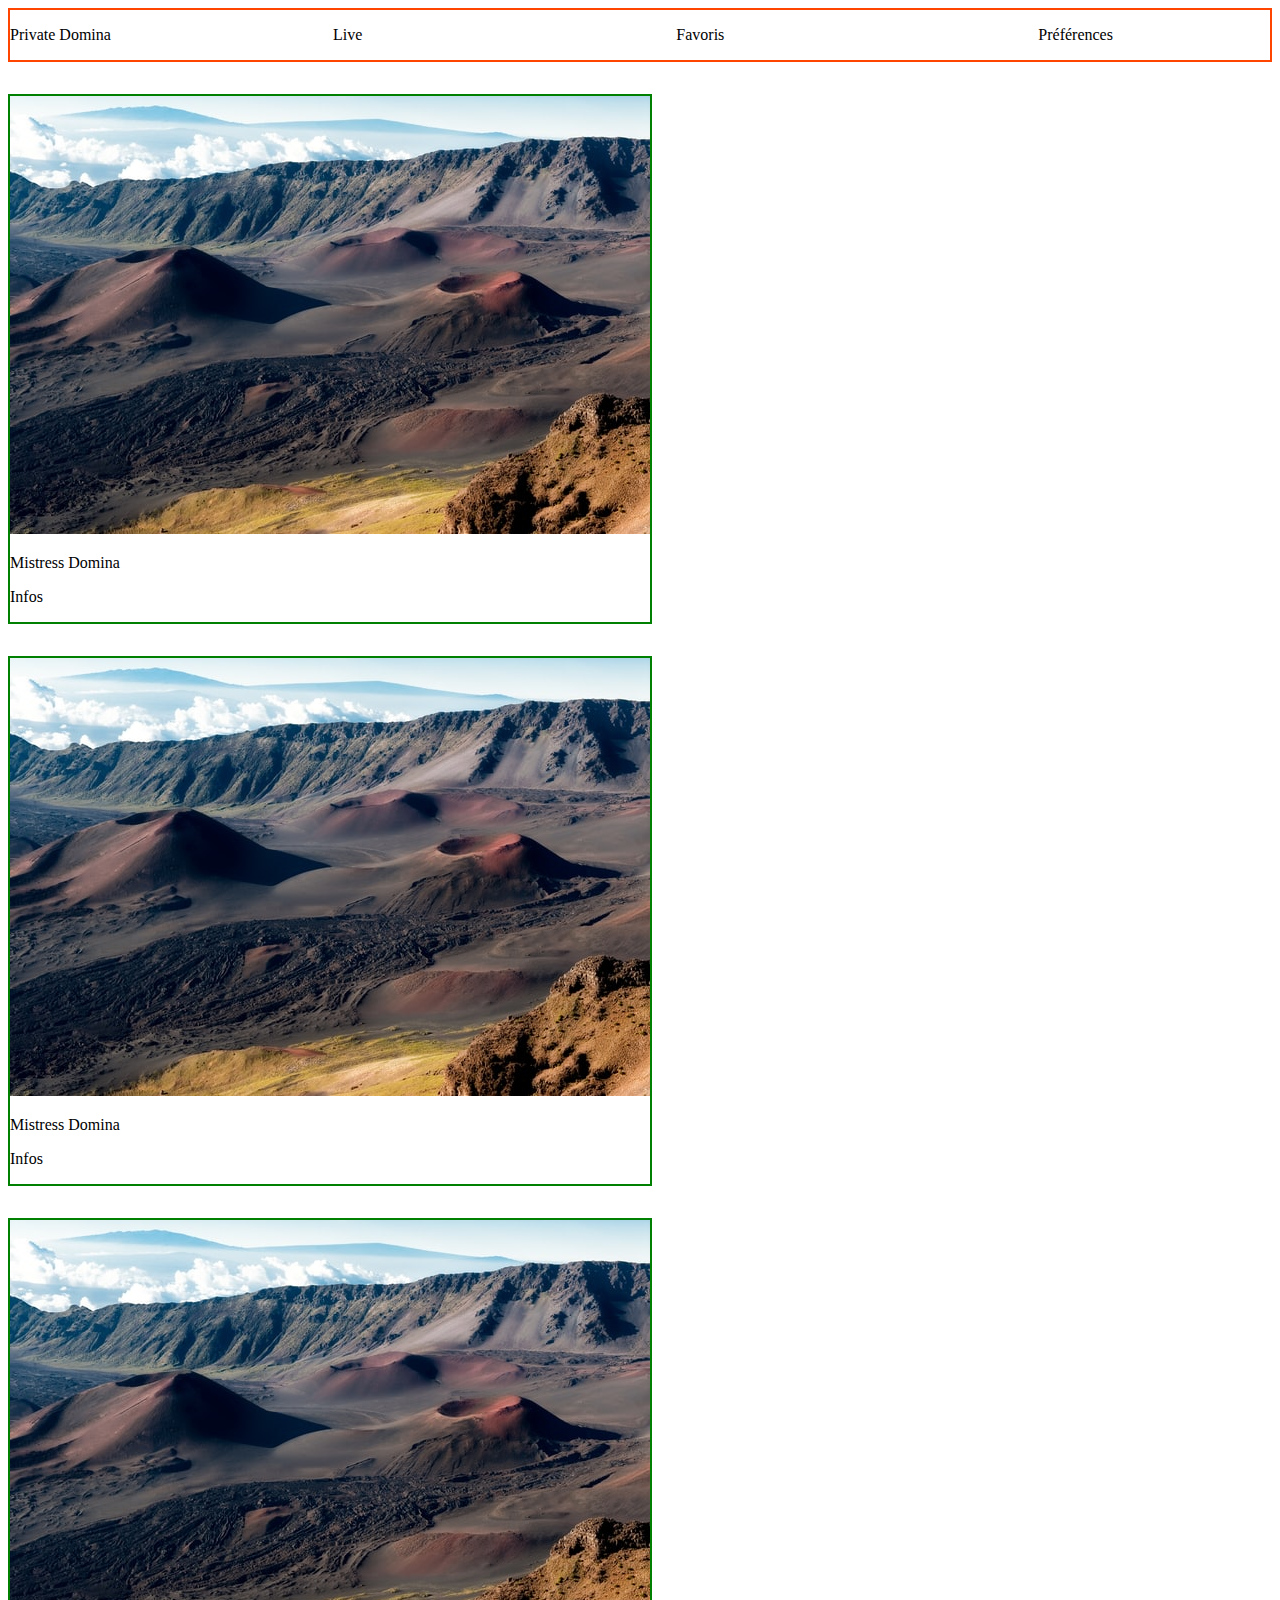
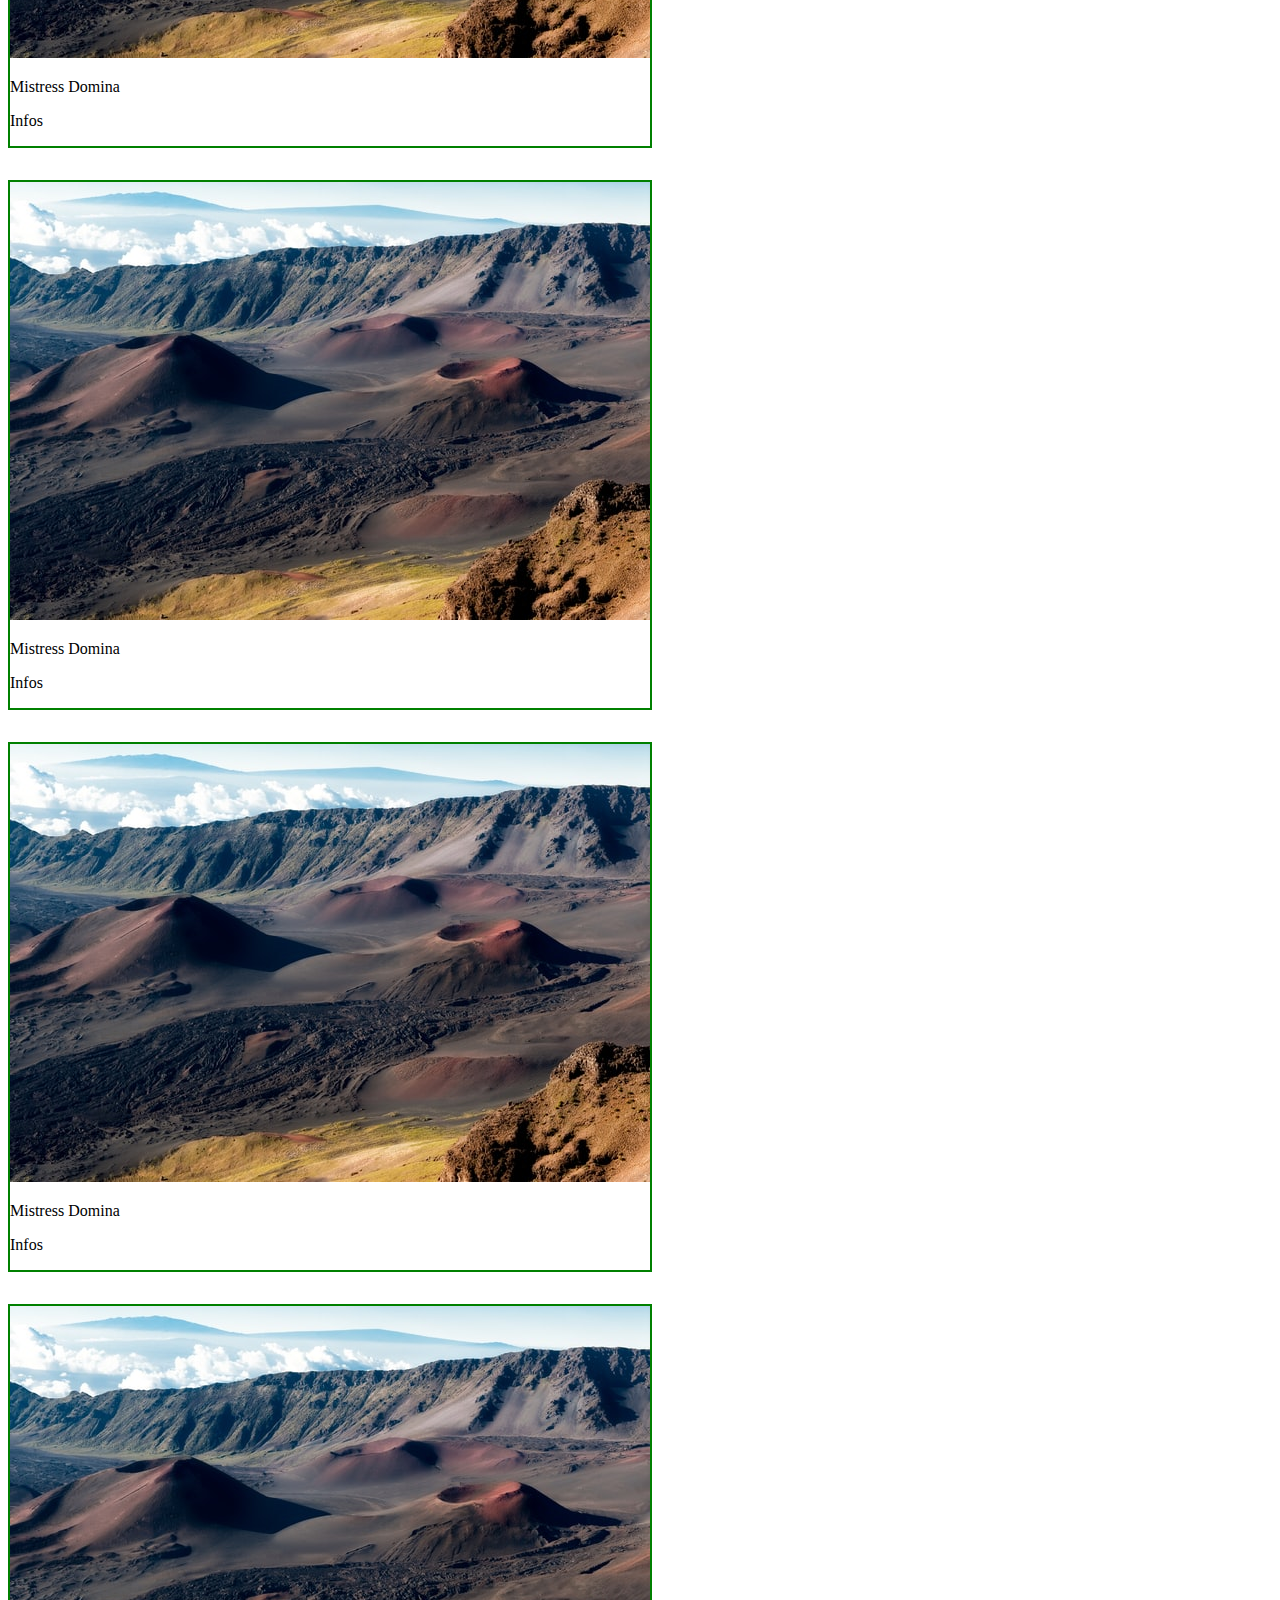
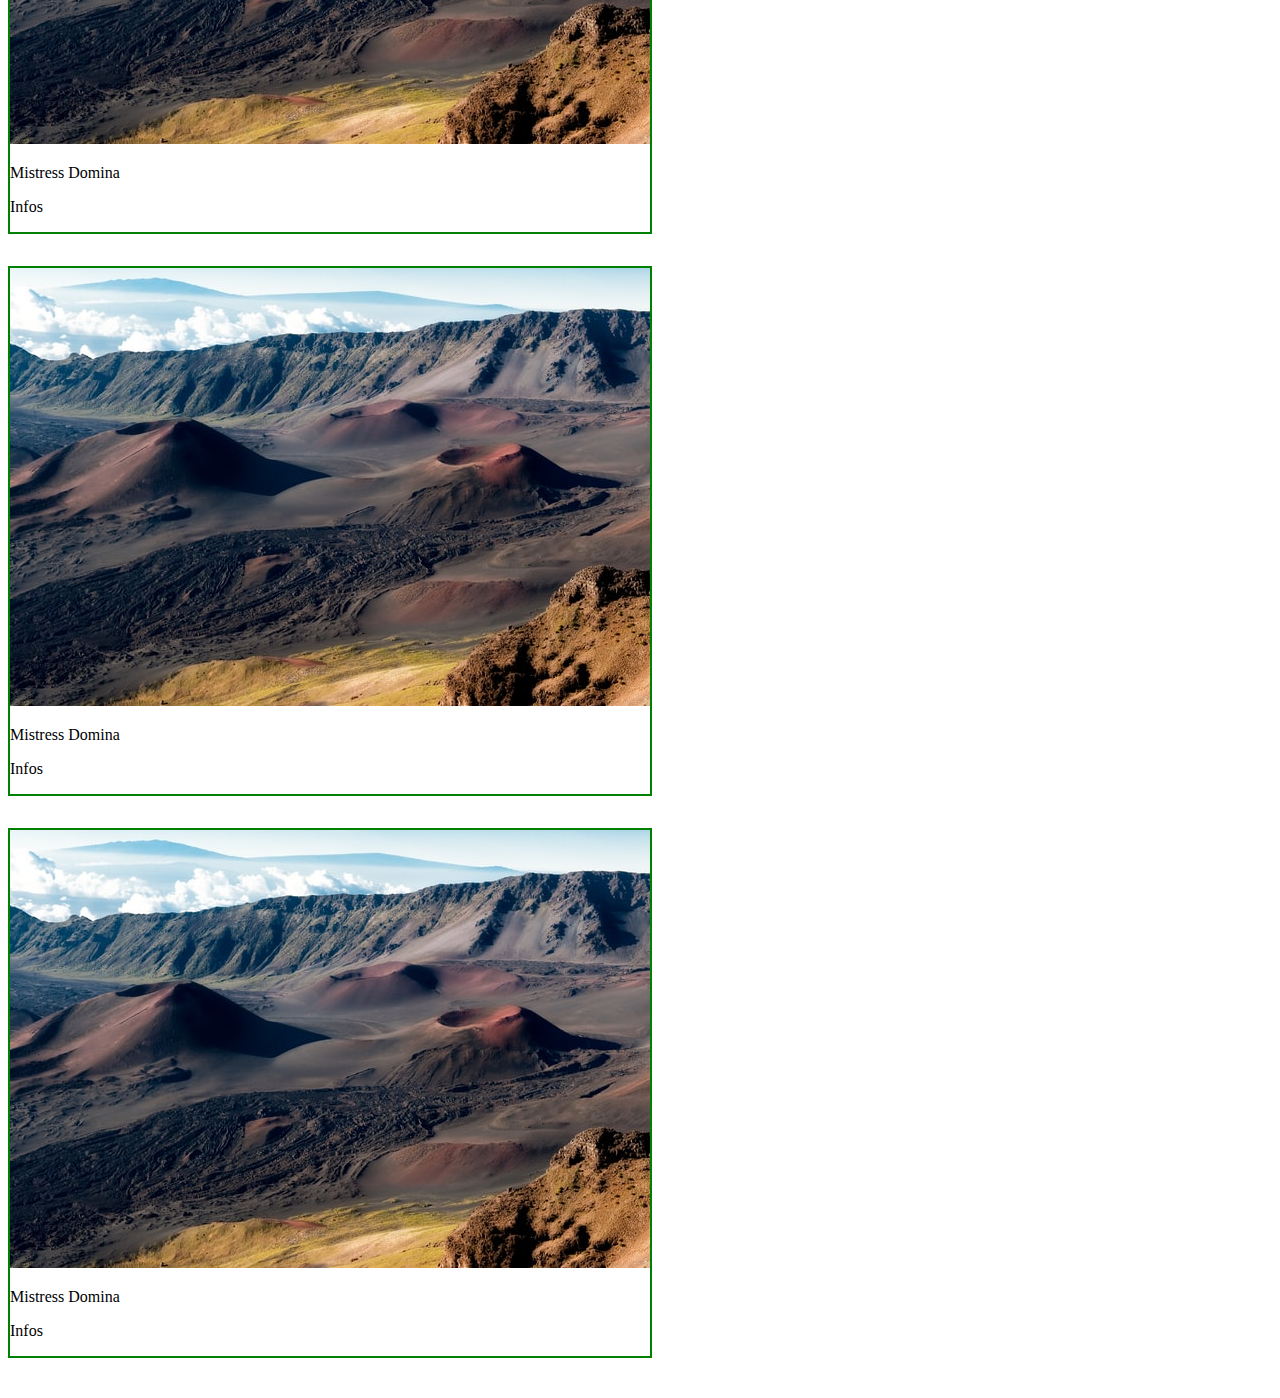
<file: Accueil/Accceuil.html>
<!DOCTYPE html>
<html lang="en">

<head>
    <meta charset="UTF-8">
    <meta name="viewport" content="width=device-width, initial-scale=1.0">
    <title>Document</title>
    <link rel="stylesheet" type="text/css" href="Accueil.css" />
</head>

<body>
    <nav class="navbar">
        <div class="namesite">Private Domina</div>
        <ul class="buttonav">
            <li>Live</li>
            <li>Favoris</li>
            <li>Préférences</li>    
        </ul>
    </nav>
    <main>
        <article>
            <a href="https://www.google.fr">
            <img src="./image/jeff-king-jYBy2HCUve0-unsplash.jpg" alt="">
            </a>
            <p>Mistress Domina</p>
            <p>Infos</p>
        </article>
        <article>
            <a href="https://www.google.fr">
            <img src="./image/jeff-king-jYBy2HCUve0-unsplash.jpg" alt="">
            </a>
            <p>Mistress Domina</p>
            <p>Infos</p>
        </article>
        <article>
            <a href="https://www.google.fr">
            <img src="./image/jeff-king-jYBy2HCUve0-unsplash.jpg" alt="">
            </a>
            <p>Mistress Domina</p>
            <p>Infos</p>
        </article>
        <article>
            <a href="https://www.google.fr">
            <img src="./image/jeff-king-jYBy2HCUve0-unsplash.jpg" alt="">
            </a>
            <p>Mistress Domina</p>
            <p>Infos</p>
        </article>
        <article>
            <a href="https://www.google.fr">
            <img src="./image/jeff-king-jYBy2HCUve0-unsplash.jpg" alt="">
            </a>
            <p>Mistress Domina</p>
            <p>Infos</p>
        </article>
        <article>
            <a href="https://www.google.fr">
            <img src="./image/jeff-king-jYBy2HCUve0-unsplash.jpg" alt="">
            </a>
            <p>Mistress Domina</p>
            <p>Infos</p>
        </article>
        <article>
            <a href="https://www.google.fr">
            <img src="./image/jeff-king-jYBy2HCUve0-unsplash.jpg" alt="">
            </a>
            <p>Mistress Domina</p>
            <p>Infos</p>
        </article>
        <article>
            <a href="https://www.google.fr">
            <img src="./image/jeff-king-jYBy2HCUve0-unsplash.jpg" alt="">
            </a>
            <p>Mistress Domina</p>
            <p>Infos</p>
        </article>
    </main>
</body>

</html>
</file>
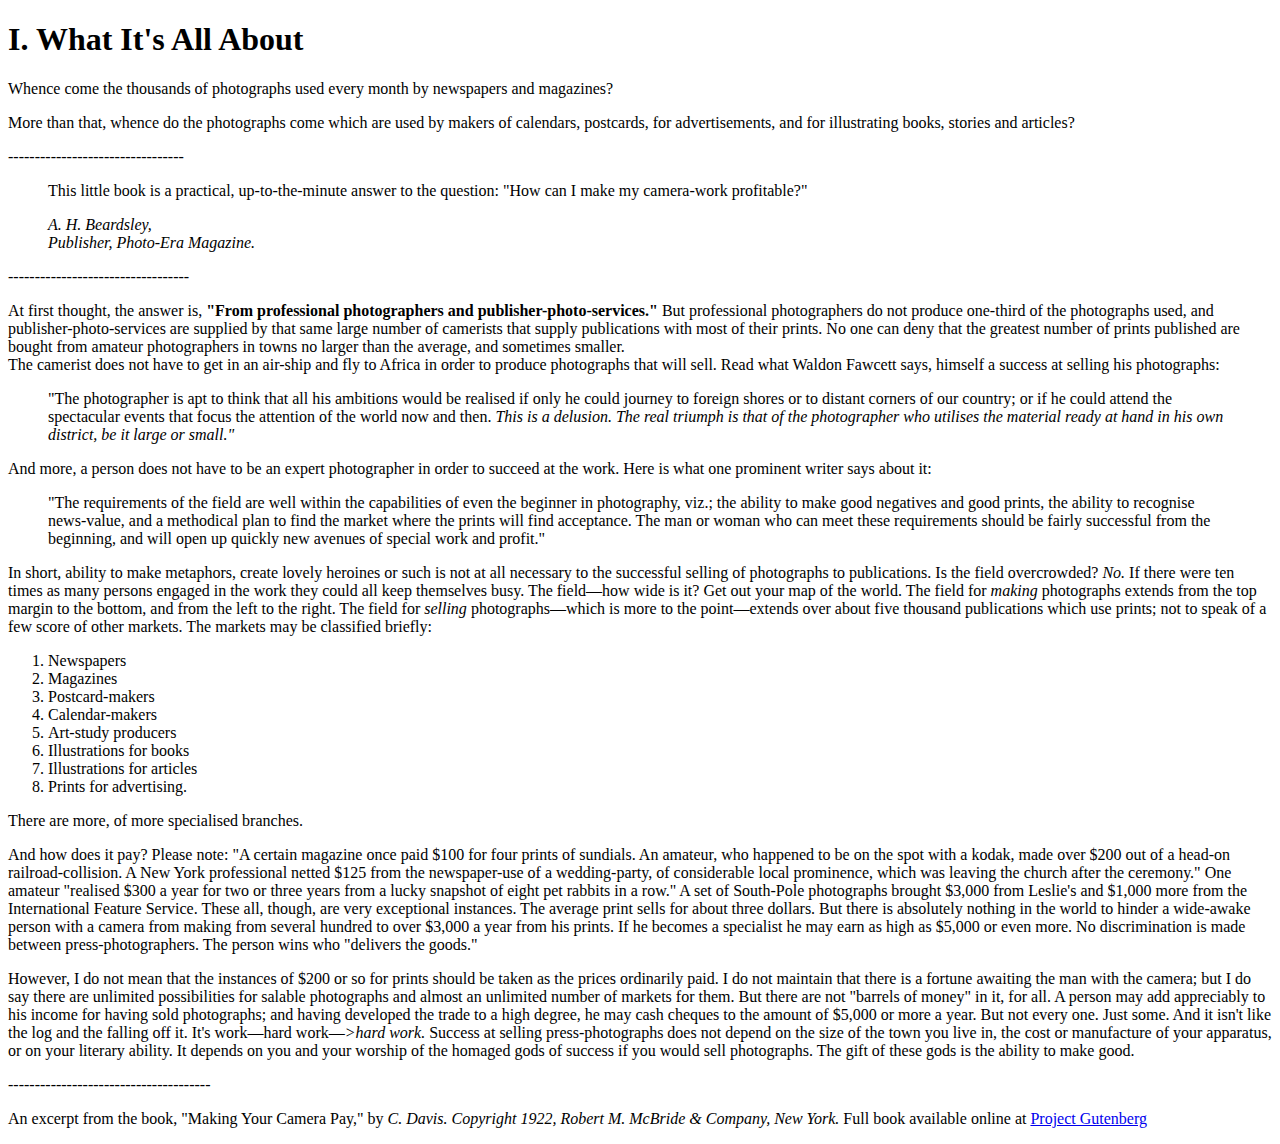
<file: HTML/Exo.html>
<!DOCTYPE html>
<html lang="en">

<head>
    <meta charset="UTF-8">
    <meta name="viewport" content="width=device-width, initial-scale=1.0">
    <title>Document</title>
</head>

<body>
    <h1>I. What It's All About</h1>

    <p>Whence come the thousands of photographs used every month by newspapers and magazines?</p>

    <p>More than that, whence do the photographs come which are used by makers of calendars, postcards, for
        advertisements, and for illustrating books, stories and articles?</p>
    ---------------------------------
    <blockquote>
        <p>This little book is a practical, up-to-the-minute answer to the question: "How can I make my camera-work
            profitable?"</p>

        <cite>A. H. Beardsley, <br>
            Publisher, Photo-Era Magazine.</cite>
    </blockquote>
    ----------------------------------


    <p>At first thought, the answer is, <strong>"From professional photographers and publisher-photo-services."</strong>
        But professional photographers do not produce one-third of the photographs used, and publisher-photo-services
        are supplied by that same large number of camerists that supply publications with most of their prints.

        No one can deny that the greatest number of prints published are bought from amateur photographers in towns no
        larger than the average, and sometimes smaller.<br>

        The camerist does not have to get in an air-ship and fly to Africa in order to produce photographs that will
        sell. Read what Waldon Fawcett says, himself a success at selling his photographs:

    <blockquote>
        "The photographer is apt to think that all his ambitions would be realised if only he could journey to foreign
        shores or to distant corners of our country; or if he could attend the spectacular events that focus the
        attention of the world now and then. <em>This is a delusion. The real triumph is that of the photographer who
            utilises the material ready at hand in his own district, be it large or small."</em>
    </blockquote>

    And more, a person does not have to be an expert photographer in order to succeed at the work. Here is what one
    prominent writer says about it:

    <blockquote>
        "The requirements of the field are well within the capabilities of even the beginner in photography, viz.; the
        ability to make good negatives and good prints, the ability to recognise news-value, and a methodical plan to
        find the market where the prints will find acceptance. The man or woman who can meet these requirements should
        be fairly successful from the beginning, and will open up quickly new avenues of special work and profit."
    </blockquote>

    In short, ability to make metaphors, create lovely heroines or such is not at all necessary to the successful
    selling of photographs to publications.

    Is the field overcrowded? <em>No.</em> If there were ten times as many persons engaged in the work they could all
    keep themselves busy.

    The field—how wide is it? Get out your map of the world. The field for <em>making</em> photographs extends from the
    top margin to the bottom, and from the left to the right. The field for <em>selling</em> photographs—which is more
    to the point—extends over about five thousand publications which use prints; not to speak of a few score of other
    markets.

    The markets may be classified briefly:</p>

    <ol>
        <li>Newspapers</li>
        <li>Magazines</li>
        <li>Postcard-makers</li>
        <li>Calendar-makers</li>
        <li>Art-study producers</li>
        <li>Illustrations for books</li>
        <li>Illustrations for articles</li>
        <li>Prints for advertising.</li>
    </ol>

    <p> There are more, of more specialised branches.</p>

    <p>And how does it pay? Please note: "A certain magazine once paid $100 for four prints of sundials. An amateur, who
        happened to be on the spot with a kodak, made over $200 out of a head-on railroad-collision. A New York
        professional netted $125 from the newspaper-use of a wedding-party, of considerable local prominence, which was
        leaving the church after the ceremony." One amateur "realised $300 a year for two or three years from a lucky
        snapshot of eight pet rabbits in a row."

        A set of South-Pole photographs brought $3,000 from Leslie's and $1,000 more from the International Feature
        Service. These all, though, are very exceptional instances. The average print sells for about three dollars. But
        there is absolutely nothing in the world to hinder a wide-awake person with a camera from making from several
        hundred to over $3,000 a year from his prints. If he becomes a specialist he may earn as high as $5,000 or even
        more.

        No discrimination is made between press-photographers. The person wins who "delivers the goods."</p>

    <p>However, I do not mean that the instances of $200 or so for prints should be taken as the prices ordinarily paid.
        I do not maintain that there is a fortune awaiting the man with the camera; but I do say there are unlimited
        possibilities for salable photographs and almost an unlimited number of markets for them. But there are not
        "barrels of money" in it, for all. A person may add appreciably to his income for having sold photographs; and
        having developed the trade to a high degree, he may cash cheques to the amount of $5,000 or more a year. But not
        every one. Just some. And it isn't like the log and the falling off it. It's work—hard work—<em>>hard work.</em>

        Success at selling press-photographs does not depend on the size of the town you live in, the cost or
        manufacture of your apparatus, or on your literary ability. It depends on you and your worship of the homaged
        gods of success if you would sell photographs. The gift of these gods is the ability to make good.</p>

    --------------------------------------
    <blockquote></blockquote>
    <p>An excerpt from the book, "Making Your Camera Pay," by <cite> C. Davis. Copyright 1922, Robert M. McBride &
            Company, New York.</cite> Full book available online at <a
            href="https://www.gutenberg.org/files/35709/35709-h/35709-h.htm)">Project Gutenberg</a></p>
    </blockquote>
</body>

</html>
</file>
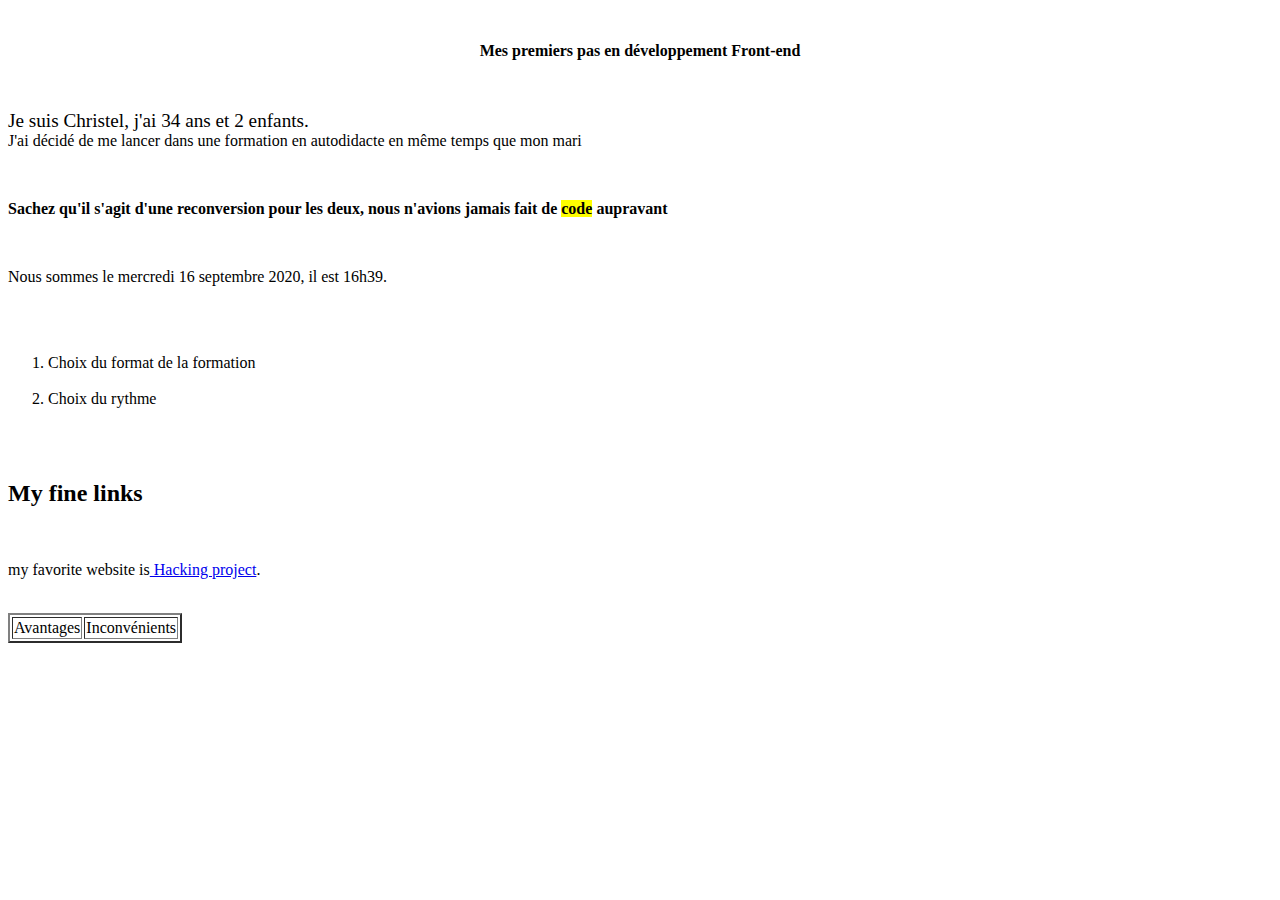
<file: HTML/ninette.html>
<!DOCTYPE html>
<html>
    <head>
        <meta charset="utf-8" />
        <title>Mère et développeuse autodidacte</title>
    </head>

    <body>
    <p align="center"><b>Mes premiers pas en développement Front-end</b> </p>
    <p><big>Je suis Christel, j'ai 34 ans et 2 enfants.</big> <br />J'ai décidé de me lancer dans une formation en autodidacte en même temps que mon mari</p>
    <p> <strong> Sachez qu'il s'agit d'une reconversion pour les deux, nous n'avions jamais fait de <mark>code</mark> aupravant </strong> </p>
    <p>Nous sommes le mercredi 16 septembre 2020, il est 16h39.</p>
    <ol>
        <li>Choix du format de la formation</li>
        <li>Choix du rythme</li>
    </ol>
    <h2>My fine links</h2>
    <p> my favorite website is<a href="https://www.thehackingproject.org" target="_blank"> Hacking project</a>.</p> 


    <table border="2">
        <tr>
            <td>Avantages</td>
            <td>Inconvénients</td> 
        </tr>    
    </table>
    
    </body>
</html>
</file>
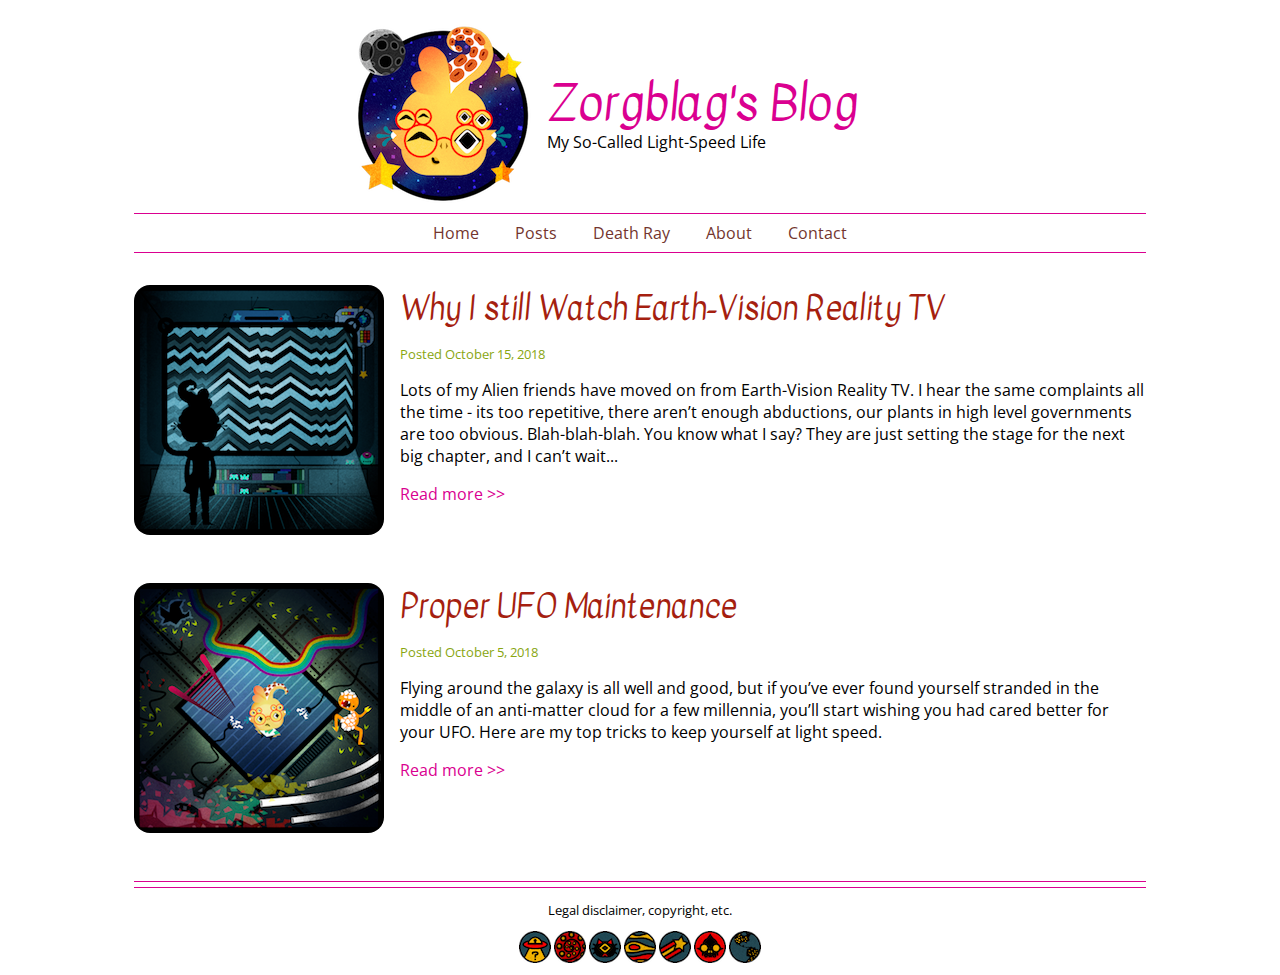
<file: 3-layout/blog-begin/blog.html>
<!DOCTYPE html>
<html lang="en">
<head>
	<meta charset="UTF-8">
	<title>Alien Blog</title>
	 <link href="https://fonts.googleapis.com/css?family=Kavivanar|Open+Sans" rel="stylesheet"> 
	 <link href="css/styles.css" rel="stylesheet">
</head>
<body>
	<div class="wrapper">
		<header>
			<div class="leftheader">
				<a href="/"><img src="img/logo.png" alt="Zorgblag's Blog. Click for home. "></a>
			</div>
			<div class="rightheader">
				<h1>Zorgblag's Blog</h1>
				<p>My So-Called Light-Speed Life</p>
			</div>
		</header>
		<nav>
			<ul>
				<li><a href="#">Home</a></li>
				<li><a href="#">Posts</a></li>
				<li><a href="#">Death Ray</a></li>
				<li><a href="#">About</a></li>
				<li><a href="#">Contact</a></li>
			</ul>
		</nav>
		<section>
			<article>
				<img src="img/blog1.png" alt="Earth-Vision Reality TV. ">
				<h2>Why I still Watch Earth-Vision Reality TV</h2>
				<p class="posted">Posted October 15, 2018</p>
				<p>Lots of my Alien friends have moved on from Earth-Vision Reality TV. I hear the same complaints all the time - its too repetitive, there aren’t enough abductions, our plants in high level governments are too obvious. Blah-blah-blah. You know what I say? They are just setting the stage for the next big chapter, and I can’t wait...</p>
				<p><a href="blog1.html">Read more >> </a></p>
			</article>
			<article>
				<img src="img/blog2.png" alt="Proper UFO Maintenance. ">
				<h2>Proper UFO Maintenance</h2>
				<p class="posted">Posted October 5, 2018</p>
				<p>Flying around the galaxy is all well and good, but if you’ve ever found yourself stranded in the middle of an anti-matter cloud for a few millennia, you’ll start wishing you had cared better for your UFO. Here are my top tricks to keep yourself at light speed.</p>
				<p><a href="blog2.html">Read more >> </a></p>
			</article>
		</section>
		<footer>
			<p>Legal disclaimer, copyright, etc.</p>
			<ul>
				<li><a href="#"><img src="img/icon1.png" alt="Social Media 1."></a></li>
				<li><a href="#"><img src="img/icon2.png" alt="Social Media 2."></a></li>
				<li><a href="#"><img src="img/icon3.png" alt="Social Media 3."></a></li>
				<li><a href="#"><img src="img/icon4.png" alt="Social Media 4."></a></li>
				<li><a href="#"><img src="img/icon5.png" alt="Social Media 5."></a></li>
				<li><a href="#"><img src="img/icon6.png" alt="Social Media 6."></a></li>
				<li><a href="#"><img src="img/icon7.png" alt="Social Media 7."></a></li>
			</ul>
		</footer>
	</div>
</body>
</html>
</file>
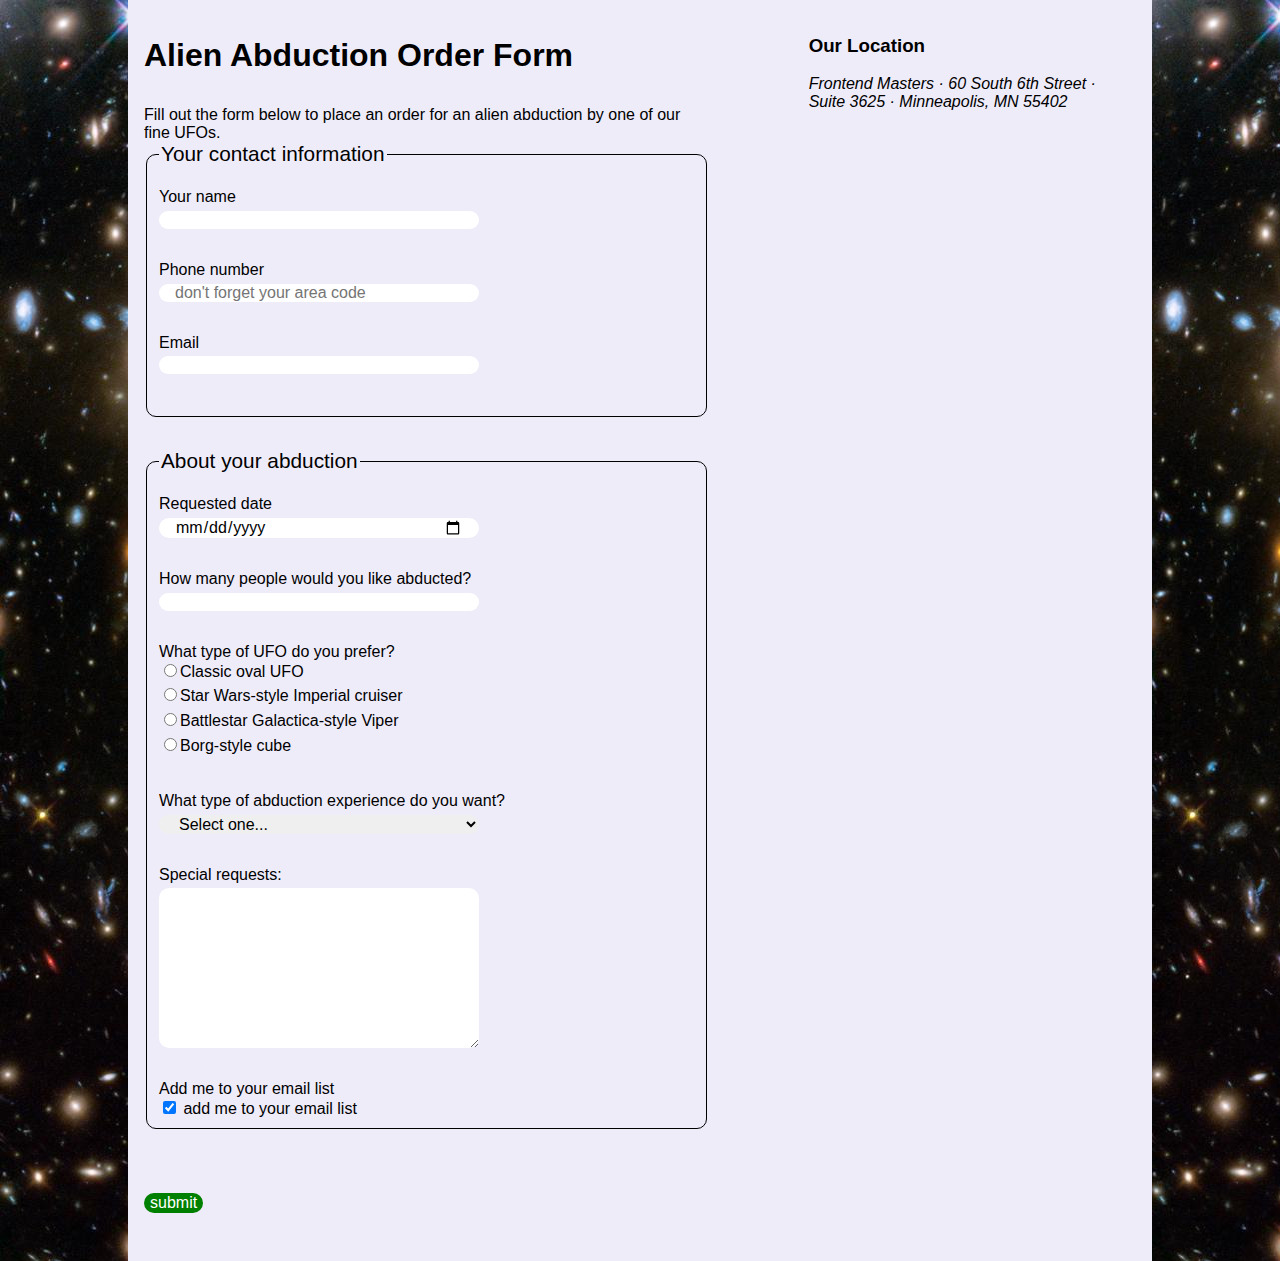
<file: 4-forms/begin/forms.html>
<!DOCTYPE html>
<html lang="en">
<head>
	<meta charset="UTF-8">
	<title>Alien Abduction Order Form</title>
	<link href="css/forms.css" rel="stylesheet">
</head>
<body>
	<div class="wrapper">
		<section>
			<h1>Alien Abduction Order Form</h1>
			<p>Fill out the form below to place an order for an alien abduction by one of our fine UFOs.</p>
		<form action="https://e3vwdl4bpd.execute-api.us-west-2.amazonaws.com/default/API2SES
		" method="POST">
			<input type="hidden" name="send to" value="jradelakoun@gmail.org">
			<fieldset>
				<legend>Your contact information</legend>
				
				<label for="name">Your name </label>
					<input type="text"
					id="name" name="name">
				<label for="phone">Phone number </label>
					<input type="tel"
					id="phone" name="phone" placeholder="don't forget your area code">
				<label for="email">Email </label>
					<input type="email"
					id=email name="email">
			</fieldset>
			<fieldset>
				<legend>About your abduction </legend>
				<label for="date">Requested  date</label>
					<input type="date"
					id=date name="date">
				<label for="qty">How many people would you like abducted?</label>
				<input type="number"
				id=qty name="qty" min=0 max=10>
				<p>What type of UFO do you prefer?</p>
				<label>
						<input type="radio"
						name="ufotype" value="classic">Classic oval UFO
				</label>
				<label>
					<input type="radio"
					name="ufotype" value="starwars">Star Wars-style Imperial cruiser
				</label>
				<label>
					<input type="radio"
					name="ufotype" value="galactica">Battlestar Galactica-style Viper
				</label>
				<label>
					<input type="radio"
					name="ufotype" value="borg">Borg-style cube
				</label>
			<label for="abductiontype">What type of abduction experience do you want?</label>
				<select id=abductiontype>
					<option selected>Select one...</option>
					<option value="tour">Tour of the solar system</option>
					<option value="dinner">Alien dinner and discussion</option>
					<option value="dance">Alien dance lessons</option>
					<option value="whales">Whale watching</option>
				</select>
			<label for="comments">Special requests:</label>
			<textarea id="comments" name="comments"></textarea>
			<p>Add me to your email list</p>
			<input type="checkbox" value="subscribe" name="subscribe" id="subscribe" checked> add me to your email list
			</fieldset>
			<button type="submit">submit</button>
		</form>				
		</section>
		<aside>
			<h3>Our Location</h3>
			<address>
				Frontend Masters &middot;
				60 South 6th Street &middot;
				Suite 3625 &middot;
				Minneapolis, MN 55402
			</address>
		</aside>
	</div>
	<script src="js/forms.js"></script>

</body>
</html>
</file>
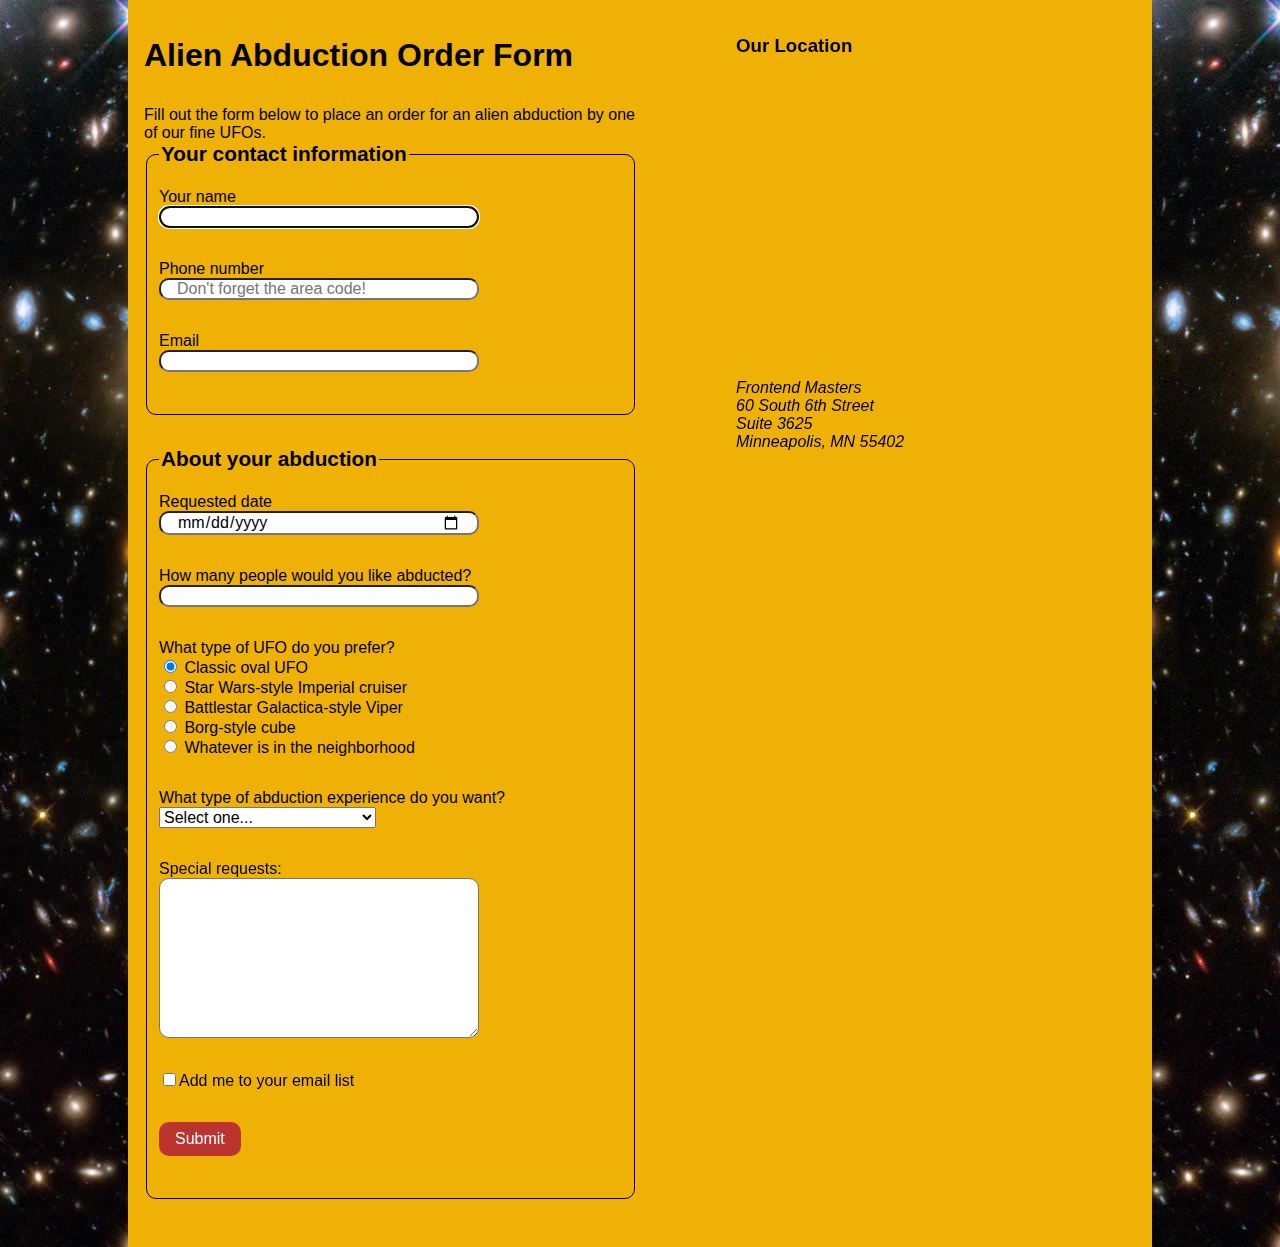
<file: 4-forms/end/forms-end.html>
<!DOCTYPE html>
<html lang="en">

<head>
	<meta charset="UTF-8">
	<title>Alien Abduction Order Form</title>
	<link href="css/forms-end.css" rel="stylesheet">
</head>

<body>
	<div class="wrapper">
		<section>
			<h1>Alien Abduction Order Form</h1>
			<p>Fill out the form below to place an order for an alien abduction by one of our fine UFOs.</p>
			<form method="POST" action="https://e3vwdl4bpd.execute-api.us-west-2.amazonaws.com/default/API2SES">
				<fieldset>
					<legend>Your contact information</legend>
					<label for="name">Your name </label>
					<input type="text" id="name" name="name" autofocus>
					<label for="phone">Phone number</label>
					<input type="tel" id="phone" name="phone" placeholder="Don't forget the area code!">
					<label for="email">Email</label>
					<input type="email" id="email" name="email">

				</fieldset>
				<fieldset>
					<legend>About your abduction </legend>
					<label for="date">Requested date</label>
					<input type="date" id="date" name="date">
					<label for="qty">How many people would you like abducted?</label>
					<input type="number" id="qty" name="qty" min="1" max="10">

					<p>What type of UFO do you prefer?</p>
					<label>
						<input type="radio" name="ufotype" value="classic" checked> Classic oval UFO
					</label>
					<label>
						<input type="radio" name="ufotype" value="starwars"> Star Wars-style Imperial cruiser
					</label>
					<label>
						<input type="radio" name="ufotype" value="galactica"> Battlestar Galactica-style Viper
					</label>
					<label>
						<input type="radio" name="ufotype" value="startrek"> Borg-style cube
					</label>
					<label>
						<input type="radio" name="ufotype" value="any"> Whatever is in the neighborhood
					</label>

					<label for="abtype">What type of abduction experience do you want?</label>
					<select id="abtype" name="abtype">
						<option selected>Select one...</option>
						<option value="tour">Tour of the solar system</option>
						<option value="dinner">Alien dinner and discussion</option>
						<option value="dance">Alien dance lessons</option>
						<option value="whales">Whale watching</option>
					</select>

					<label for="comments">Special requests:</label>
					<textarea id="comments" name="comments"></textarea>

					<label>
						<input id="subscribe" name="subscribe" type="checkbox" value="subscribe">Add me to your email list
					</label>
					<input id="send_to" type="hidden" name="send_to" value="yourEmailHere">
					<button type="submit">Submit</button>
				</fieldset>
			</form>

		</section>
		<aside>
			<h3>Our Location</h3>
			<iframe src="https://www.google.com/maps/embed?pb=!1m18!1m12!1m3!1d1411.1614370128507!2d-93.27191134226143!3d44.977751763344614!2m3!1f0!2f0!3f0!3m2!1i1024!2i768!4f13.1!3m3!1m2!1s0x52b3329a75fc44b3%3A0xab6d15df00205abb!2s60+South+6th+St%2C+Minneapolis%2C+MN+55402!5e0!3m2!1sen!2sus!4v1540308714418"
			 width="400" height="300" frameborder="0" style="border:0" allowfullscreen></iframe>
			<address>
				Frontend Masters <br>
				60 South 6th Street <br>
				Suite 3625 <br>
				Minneapolis, MN 55402
			</address>
		</aside>
	</div>
	<script src="js/forms.js"></script>
</body>

</html>
</file>
<file: Accueil/Accueil.css>
html {
    box-sizing: border-box;
  }
  *, *:before, *:after {
    box-sizing: inherit;
  }
  .navbar{
      display: flex;
      border: 2px solid orangered;
      width: 100%;
      margin-bottom: 2rem;
  }
  .namesite{
    text-align: justify;
    margin: auto;
    min-width: min-content;
    flex: 10%
  }

  .buttonav{
    flex: 90%;
    text-align: center;
    display: flex;
  }
  nav li{
    display: inline-block;
    text-align: center;
    list-style-type: none;
    margin: auto;
    padding: 0;
    justify-content: space-evenly;
  }
  main{
    display: flex;
    flex-wrap: wrap;
    justify-content: space-between;
  }
  article{
    margin-bottom: 2rem;
    border: 2px solid green
  }
</file>
<file: 3-layout/blog-begin/css/styles.css>
html {
    box-sizing: border-box;
}
*, *:before, *:after {
    box-sizing: inherit;
}
body {
    font-family: 'Open Sans', sans-serif;
}
h1, h2, h3, h4, h5, h6 {
    font-family: 'Kavivanar', cursive;
    font-weight: normal;
}
h2 {
    font-size: 2rem;
    color: #A51F10;
    margin: 0;
}
a {
    color: #DA0090;
    text-decoration: none;
}
a:hover {
    text-decoration: underline;
}.wrapper { 
    width: 80%;
    margin: 0 auto;
}
header {
    display: flex;
    flex-flow: row nowrap;
    justify-content: space-between;
}
.leftheader {
    flex-basis: 40%;
    text-align: right ;
    padding-right: 0.5rem;
}
.rightheader {
    flex-basis: 60%;
    text-align: left;
    margin-top: 3.75rem;
    padding-left: 0.5rem;
}
.rightheader h1 {
    margin: 0;
    color: #DA0090;
    font-size: 3rem;
}
.rightheader p{
    margin-top: -0.5rem;
}
.posted {
    font-size: 0.8rem;
    color: #89A611;
}
nav {
    border-top: 1px solid #DA0090;
    border-bottom: 1px solid #DA0090
}
nav ul{
    text-align: center;
    list-style-type: none;
    margin: 0;
    padding: 0;
}
nav li{
    display: inline-block;
}
nav a{
    text-decoration: none;
    display: block; 
    padding: 0.5rem 1rem;
    color: #73352E;
}
nav a:hover{
    background-color: black;
    color: white;
    text-decoration: none;
}
article{
    margin: 2rem 0;
}
article img{
    float: left;
    margin: 0 1rem 1rem 0;
    border-radius: 1rem
}
article:after{
    content:"";
    display: table;
    clear: both
}
section {
    border-bottom: 1px solid #DA0090;
}
footer {
    text-align: center;
    font-size: 0.8rem;
    border-top: 1px solid #DA0090;
    margin-top: 0.3rem;
}
footer ul{
    margin: 0;
    padding: 0;
    list-style-type: none;
}
footer li{
    display: inline-block;
}
</file>
<file: 4-forms/begin/css/forms.css>
html {
  box-sizing: border-box;
}
*, *:before, *:after {
  box-sizing: inherit;
}
body {
	font-family: Arial, Helvetica, sans-serif;
	margin: 0;
	padding: 0;
	background-image: url(../img/galaxy.jpg)
}
.wrapper {
	width: 80%;
	margin: 0 auto;
	padding: 1em;
	display: flex;
	flex-flow: row nowrap;
	background-color: #EFECFA;
}
p, [for="abductiontype"] {
	margin-bottom: 0;
	margin-top: 2rem;
}
section {
	flex-basis: 57%;
	margin-right: 10%;
}
aside {
	flex-basis: 33%;
}

fieldset{
	border: 1px solid black; 
	border-radius: 10px;
	margin-bottom: 2rem; 
}
legend{
	font-size: bold;
	font-size: 1.3rem;
	margin: 1.5rem 0 1rem 0;
	display: block;
}
label{
	display: block;
	padding-bottom: 0.3rem;
}
textarea{
	height: 10rem;
	padding: 1rem;
}
button{
	font-size: 1rem;
	margin: 2rem 0;
	background-color: green;
	color: white;
	border: none;
	padding: 0,5rem 1rem;
	border-radius: 10px;
}
button:hover{
	background-color: white;
	color: green;
}
input:not([type="radio"]):not([type="checkbox"]), textarea, select{
	display: block;
	margin-bottom: 2rem;
	width: 20rem;
	font-family: Arial, Helvetica, sans-serif;
	font-size: 1rem; 
	padding: 0 1rem;
	border-radius: 10px;
	border: none;
}
</file>
<file: 4-forms/end/css/forms-end.css>
html {
  box-sizing: border-box;
}
*, *:before, *:after {
  box-sizing: inherit;
}
body {
	font-family: Arial, Helvetica, sans-serif;
	background-image: url(../img/galaxy.jpg);
	margin: 0;
	padding: 0;
}
.wrapper {
	width: 80%;
	margin: 0 auto;
	padding: 1em;
	background-color: #EFB106;
	display: flex;
	flex-flow: row nowrap;
}
section {
	flex-basis: 57%;
	margin-right: 10%;
}
aside {
	flex-basis: 33%;
}
p, [for="abtype"] {
	margin-bottom: 0;
	margin-top: 2rem;
}
fieldset, #abtype {
	margin-bottom: 2rem;
}
fieldset {
	border: 1px solid black;
	border-radius: 10px;
}
legend {
	font-weight: bold;
	font-size: 1.3rem;
	margin-top: 1.5rem;
	margin-bottom: 1rem;
	display: block;
}
label {
	display: block;
}
input:not([type="radio"]):not([type="checkbox"]), 
textarea {
	display: block;
	margin-bottom: 2rem;
	width: 20rem;
	font-family: Arial, Helvetica, sans-serif;
	font-size: 1em;
	border-radius: 10px;
	padding: 0 1rem;
}
textarea {
	height: 10rem;
	padding: 1rem;
}
select {
	font-size: 1rem;
}
button {
	margin: 2rem 0;
	background-color: #BB342F;
	color: white;
	border: none;
	font-size: 1rem;
	padding: 0.5rem 1rem;
	border-radius: 10px;
}
button:hover {
	background-color: #9A2B27;
}
</file>
